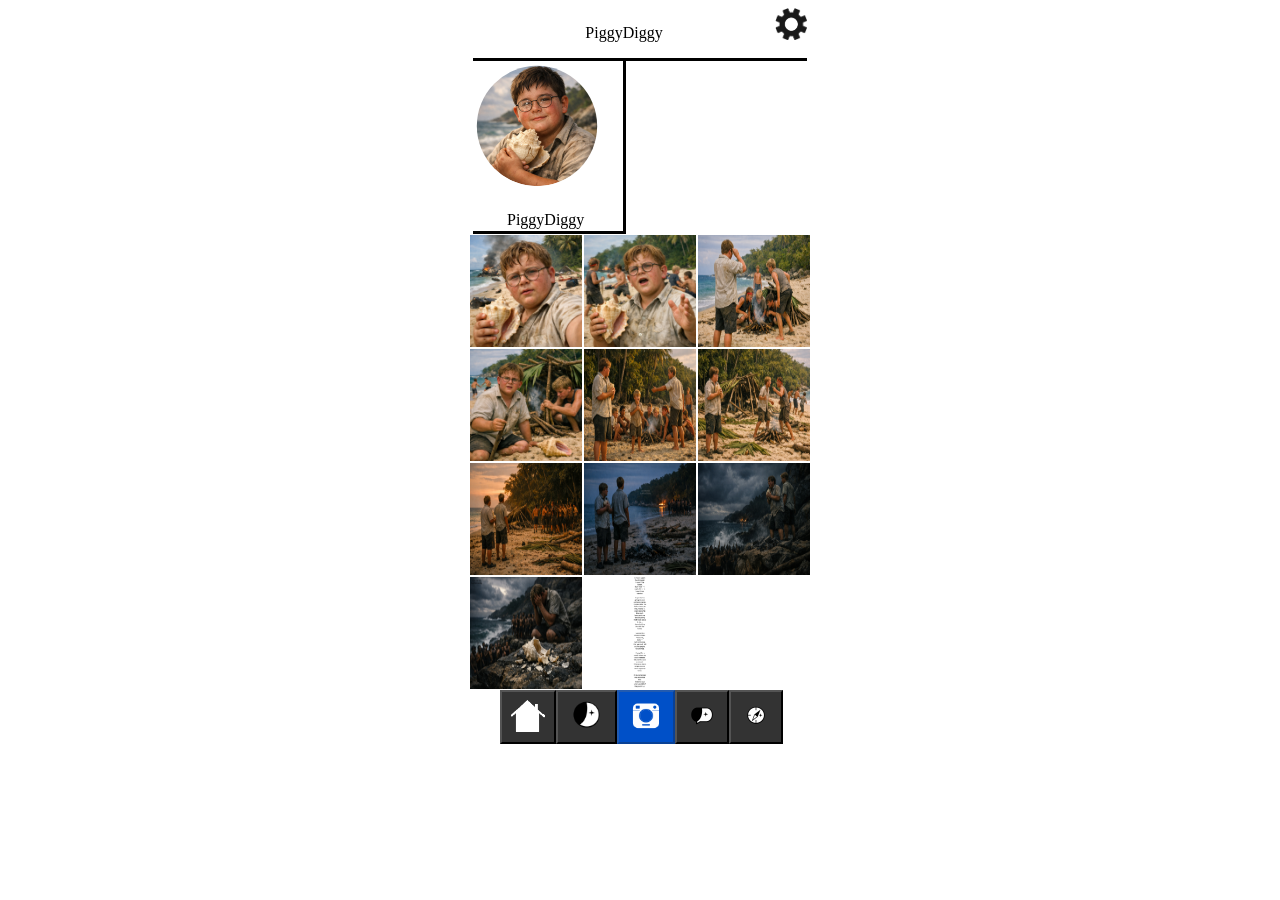
<file: index.html>
<!DOCTYPE html>
<html style="width: 350px; display: block;
  margin: auto;">
  <head>
    <link href="style.css" rel="stylesheet">
  </head>
  <header style="border-bottom: solid;">
    <div style="display: flex;">
    <p style="margin-left: auto;"> PiggyDiggy </p>
    <img id="qq" src="gear.png" style="height: 32px; width: 32px; margin-left: auto;" onmouseenter="gear1()" onmouseleave="gear()">
    </div>
  </header>
  <header style="width: 150px; border-right: solid; height: 170px; border-bottom: solid;">
    <img src="pf_pic.png" style="background-color: green; margin-top: 1px; margin-bottom: 1px; width: 128px; clip-path: circle(47%);">
    <br>
    <div style="display: flex;">
    <p style="margin-left: 34px;">PiggyDiggy</p>
    
    </div>
  </header>
  <body>
    <div id="p3">
    <div id="c">
      <a href="1.html"> <img src="1.png" class="b" id="a"> </a>
      <a href="2.html"><img src="2.png" class="b" id="a"></a>
      <a href="3.html"><img src="3.png" class="b" id="a"></a>
      <a href="4.html"><img src="4.png" class="b" id="a"></a>
      <a href="5.html"><img src="5.png" class="b" id="a"></a>
      <a href="6.html"><img src="6.png" class="b" id="a"></a>
      <a href="7.html"><img src="7.png" class="b" id="a"></a>
      <a href="8.html"><img src="8.png" class="b" id="a"></a>
      <a href="9.html"><img src="9.png" class="b" id="a"></a>
      <a href="10.html"><img src="10.png" class="b" id="a"></a>
      <a href="11.html"><img src="11.png" class="b" id="a" style="display: block; margin: auto;"></a>
    </div>
    </div>
    <script src="main.js"></script>
    <noscript>Error: No JS</noscript>
  </body>
  <div style="display: flex; justify-content: center; align-items: center;">
  <footer style="background-color: rgba(0, 0, 0, .8); display: flex; width: 281px;">
    <button style="background-color: rgba(0, 0, 0, 0);"> <img src="home.png" style="padding: 3px; height: 32px;"> </button>
    <a href="credit.html"><button style="background-color: rgba(0, 0, 0, 0);"> <img src="icon2.png" style="padding: 0px; height: 45px;"> </button></a>
    <button style="background-color: rgba(0, 80, 200, 1);" disabled> <img src="icon.png" style="padding: 0px; height: 42px;"> </button>
    <button style="background-color: rgba(0, 0, 0, 0);"> <img src="icon3.png" style="padding: 3px; height: 32px;"> </button>
    <button style="background-color: rgba(0, 0, 0, 0);"> <img src="icon4.png" style="padding: 3px; height: 32px;"> </button>
  </footer>
  </div>
</html>
</file>
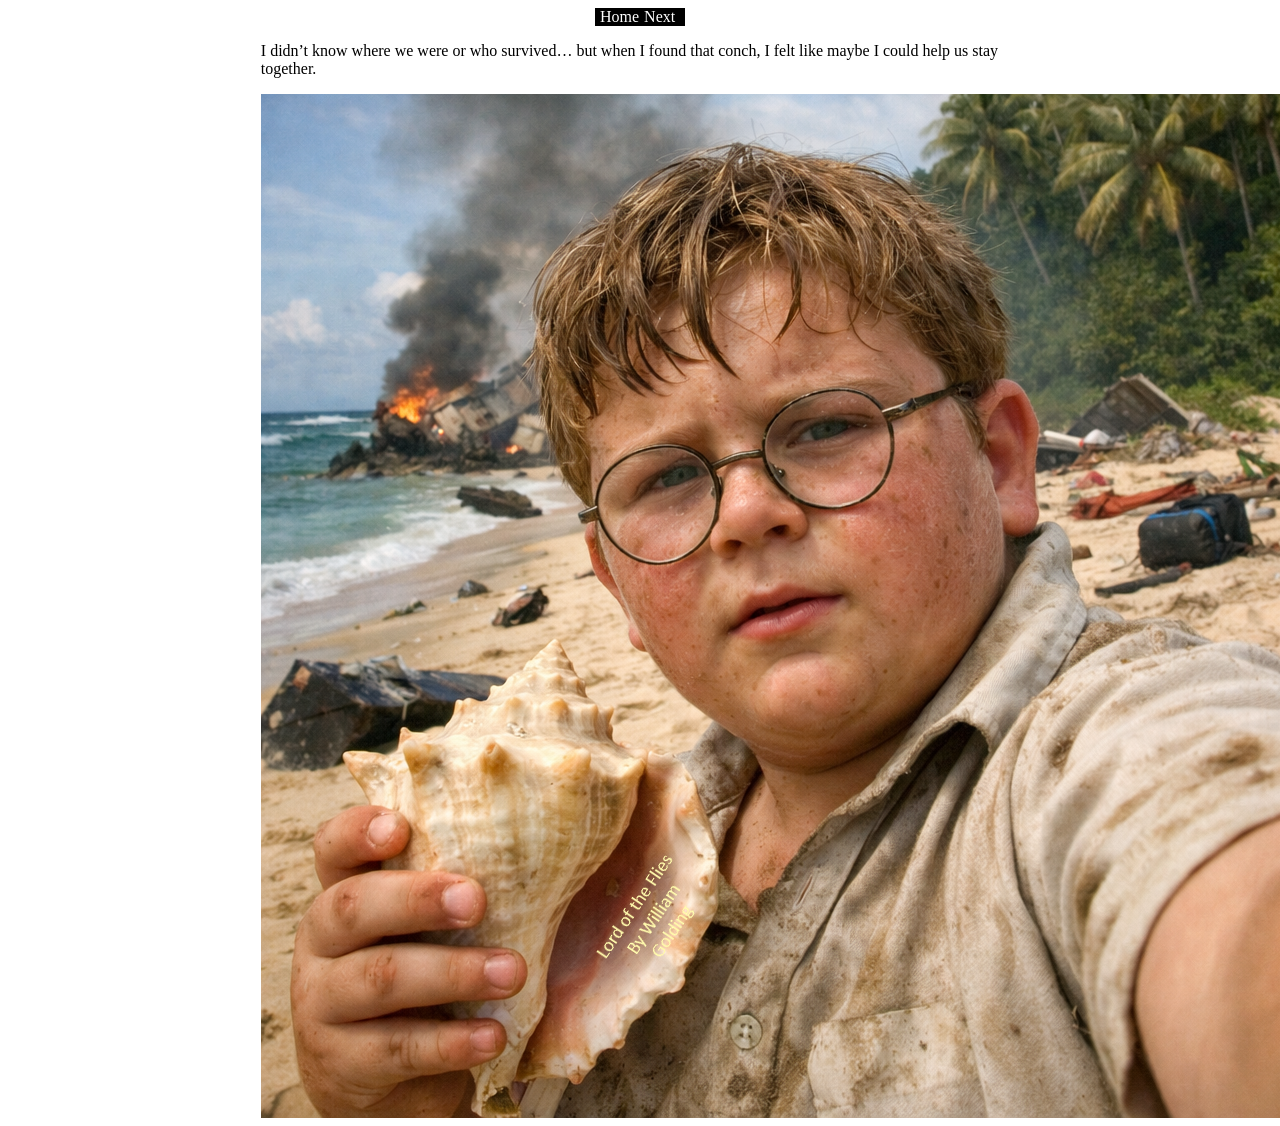
<file: 1.html>
<html>
<head>
  <link href="div.css" rel="stylesheet">
</head>
<body>
  <div>
  <ul style="width: 90px">
    <li><a href="index.html"> Home </a></li>
    <li><a href="2.html"> Next </a></li>
  </ul>
    <p>I didn’t know where we were or who survived… but when I found that conch, I felt like maybe I could help us stay together.</p>
<img src="1.png">
</div>
</body>
</html>
</file>
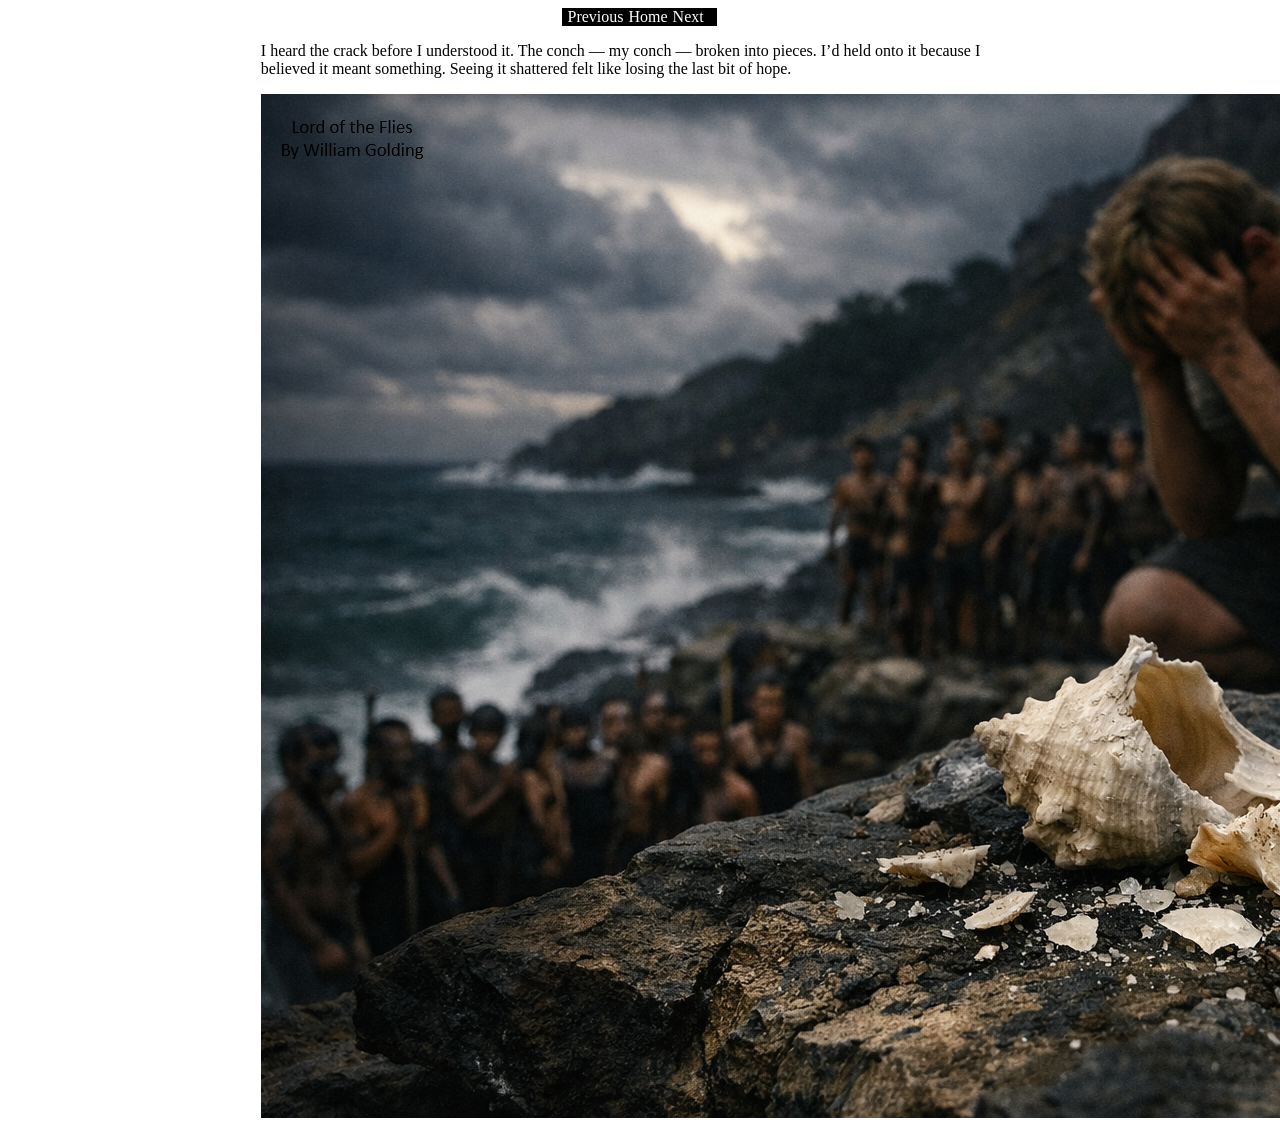
<file: 10.html>
<html>
  <head>
    <link href="div.css" rel="stylesheet">
  </head>
  <body>
    <div>
  <ul>
    <li><a href="9.html"> Previous </a></li>
    <li><a href="index.html"> Home </a></li>
    <li><a href="11.html"> Next </a></li>
  </ul>
      <p>I heard the crack before I understood it. The conch — my conch — broken into pieces. I’d held onto it because I believed it meant something. Seeing it shattered felt like losing the last bit of hope.</p>
    <img src="10.png">
  </div>
  </body>
</html>
</file>
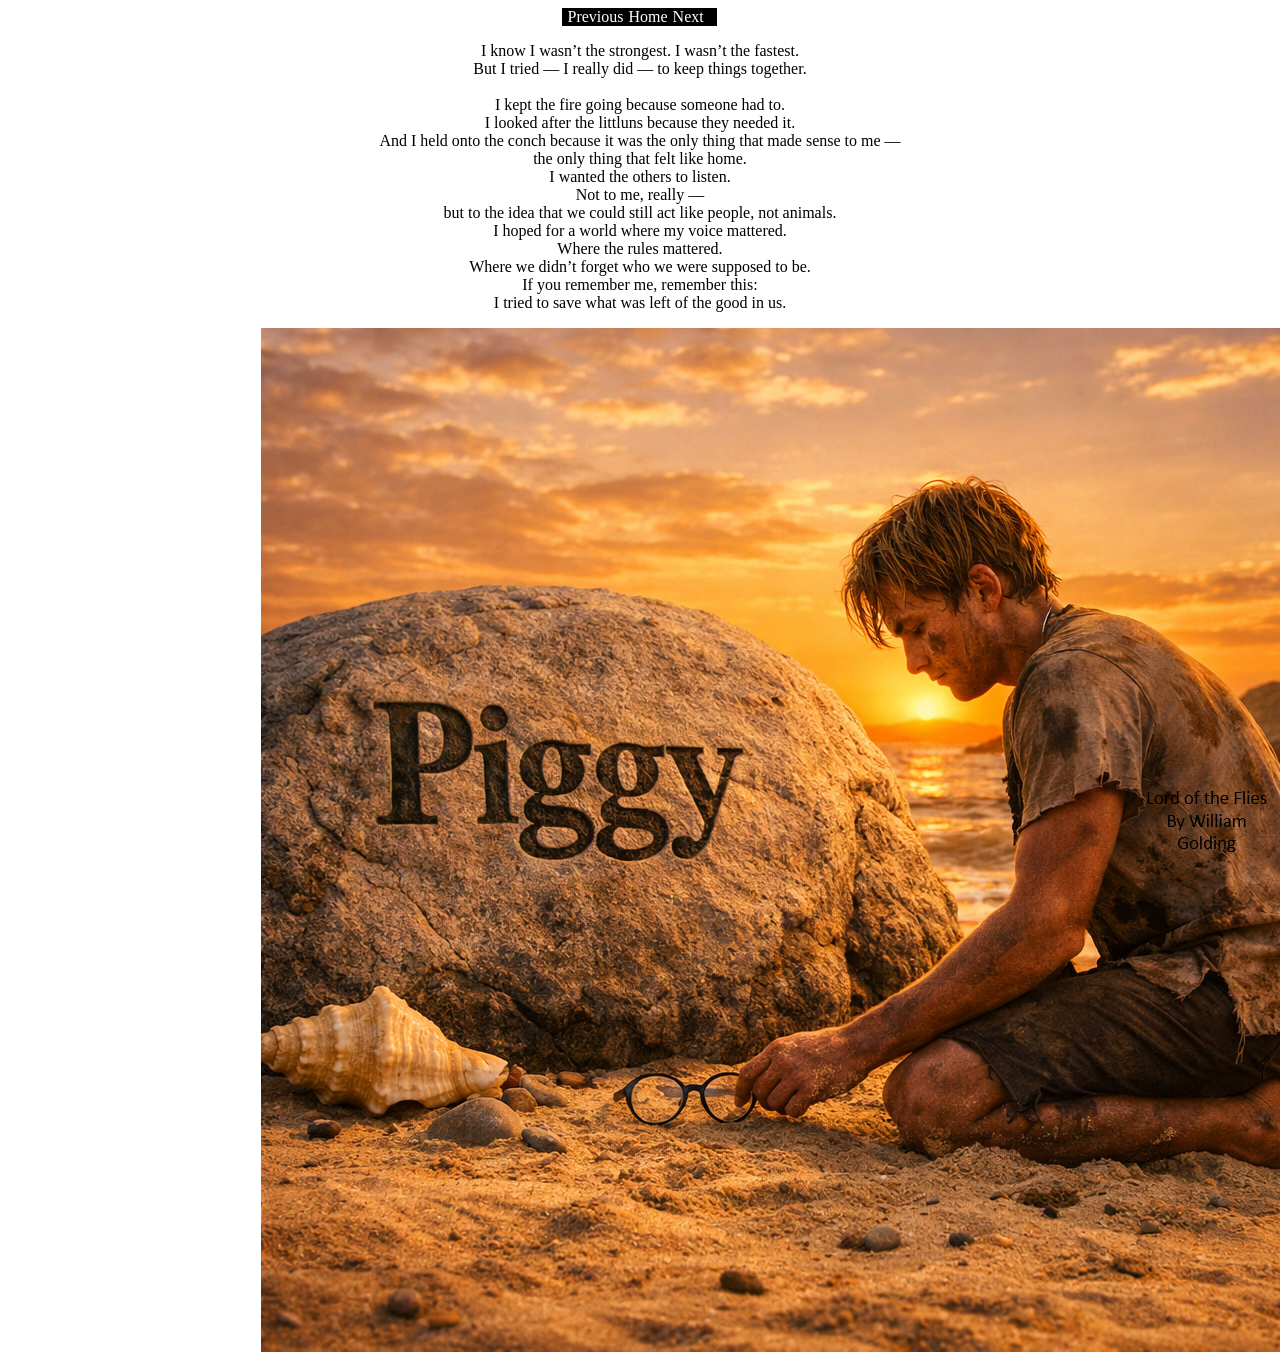
<file: 11.html>
<html>
  <head>
    <link href="div.css" rel="stylesheet">
  </head>
  <body>
    <div>
  <ul>
    <li><a href="10.html"> Previous </a></li>
    <li><a href="index.html"> Home </a></li>
    <li><a href="1.html"> Next </a></li>
  </ul>
    <p style="text-align: center;"> I know I wasn’t the strongest.
I wasn’t the fastest.<br>
But I tried — I really did — to keep things together.<br>
<br>
I kept the fire going because someone had to.<br>
I looked after the littluns because they needed it.<br>
And I held onto the conch because it was the only thing that made sense to me —<br>
the only thing that felt like home.
<br>
I wanted the others to listen.<br>
Not to me, really —<br>
but to the idea that we could still act like people, not animals.
<br>
I hoped for a world where my voice mattered.<br>
Where the rules mattered.<br>
Where we didn’t forget who we were supposed to be.
<br>
If you remember me, remember this:<br>
I tried to save what was left of the good in us. </p>
      <img src="112.png">
    </div>
  </body>
</html>
</file>
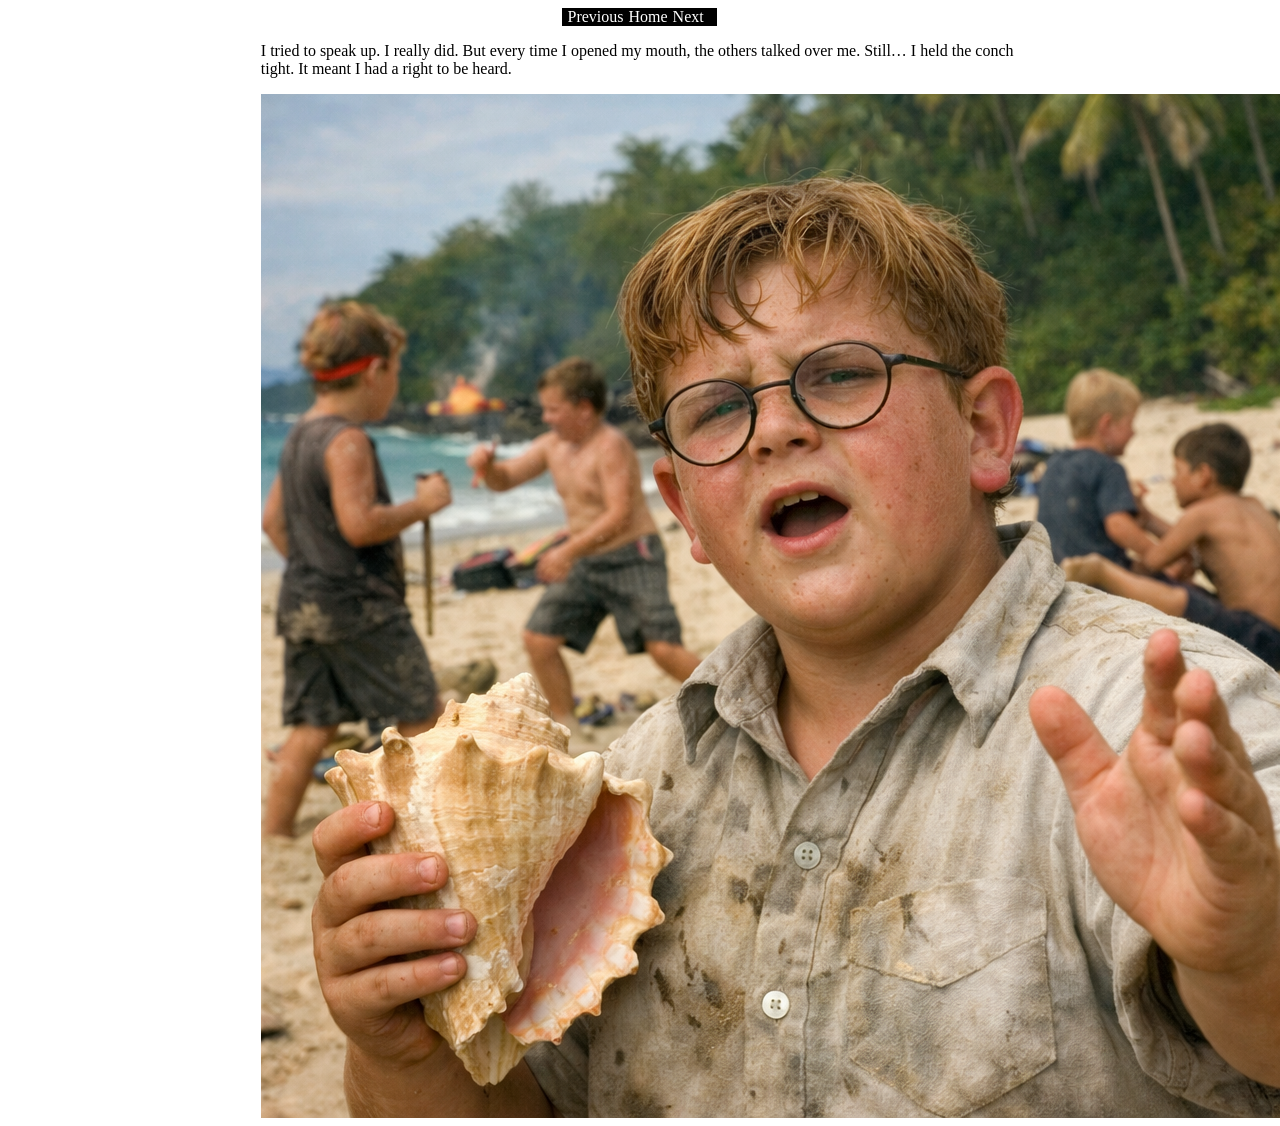
<file: 2.html>
<html>
  <head>
    <link href="div.css" rel="stylesheet">
  </head>
  <body>
    <div>
  <ul>
    <li><a href="1.html"> Previous </a></li>
    <li><a href="index.html"> Home </a></li>
    <li><a href="3.html"> Next </a></li>
  </ul>
      <p>I tried to speak up. I really did. But every time I opened my mouth, the others talked over me. Still… I held the conch tight. It meant I had a right to be heard.</p>
    <img src="2.png">
    </div>
  </body>
</html>
</file>
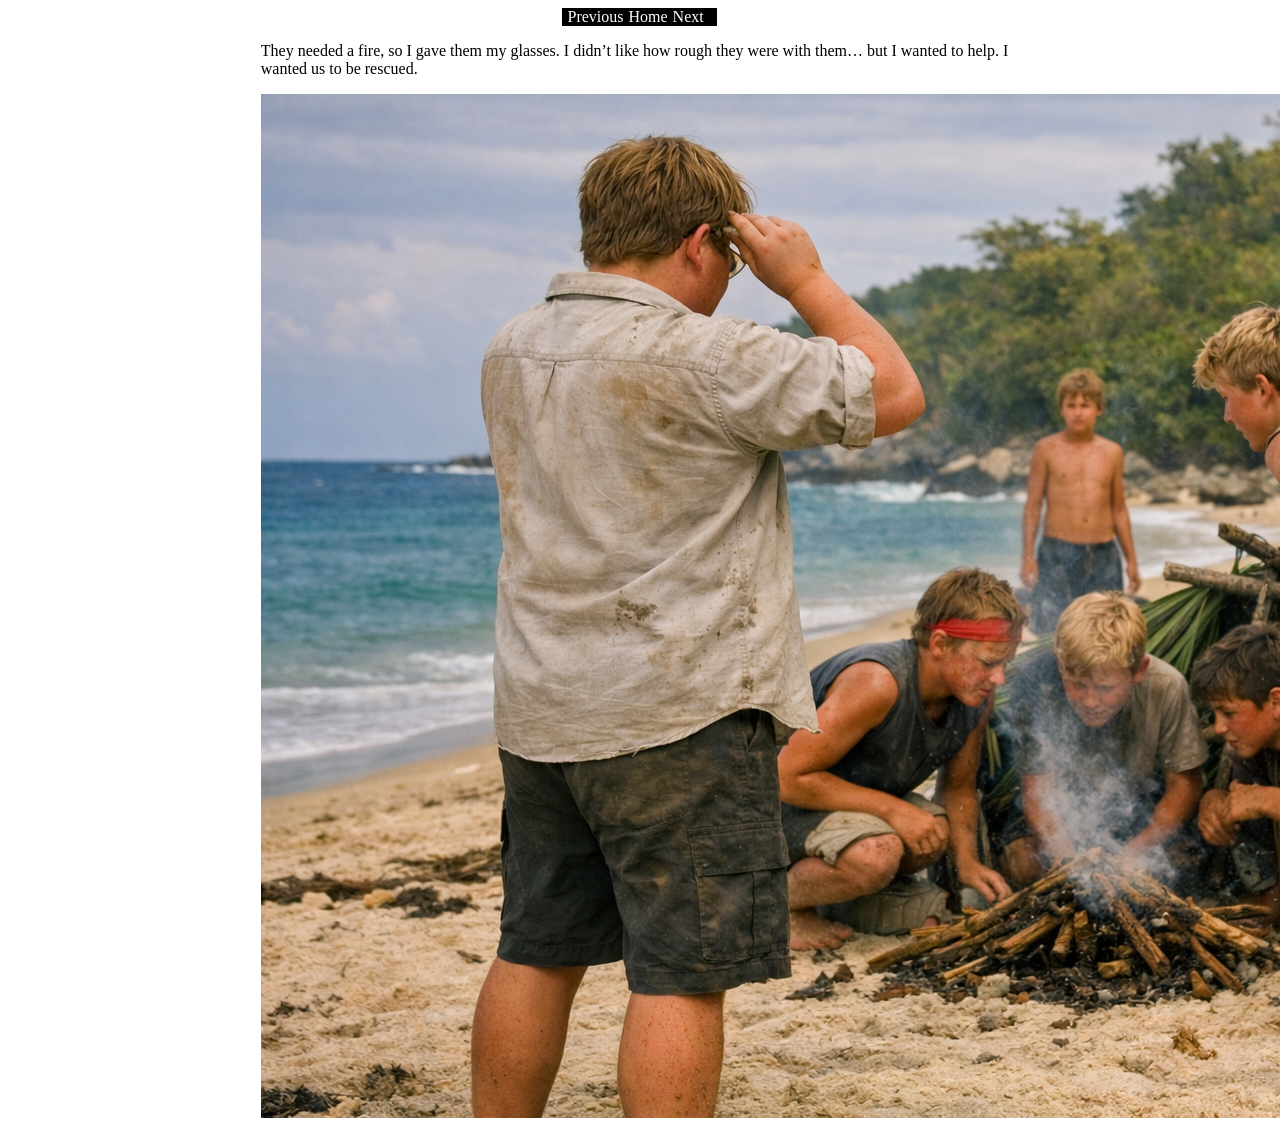
<file: 3.html>
<html>
  <head>
    <link href="div.css" rel="stylesheet">
  </head>
  <body>
    <div>
  <ul>
    <li><a href="2.html"> Previous </a></li>
    <li><a href="index.html"> Home </a></li>
    <li><a href="4.html"> Next </a></li>
  </ul>
      <p>They needed a fire, so I gave them my glasses. I didn’t like how rough they were with them… but I wanted to help. I wanted us to be rescued.</p>
    <img src="3.png">
      </div>
  </body>
</html>
</file>
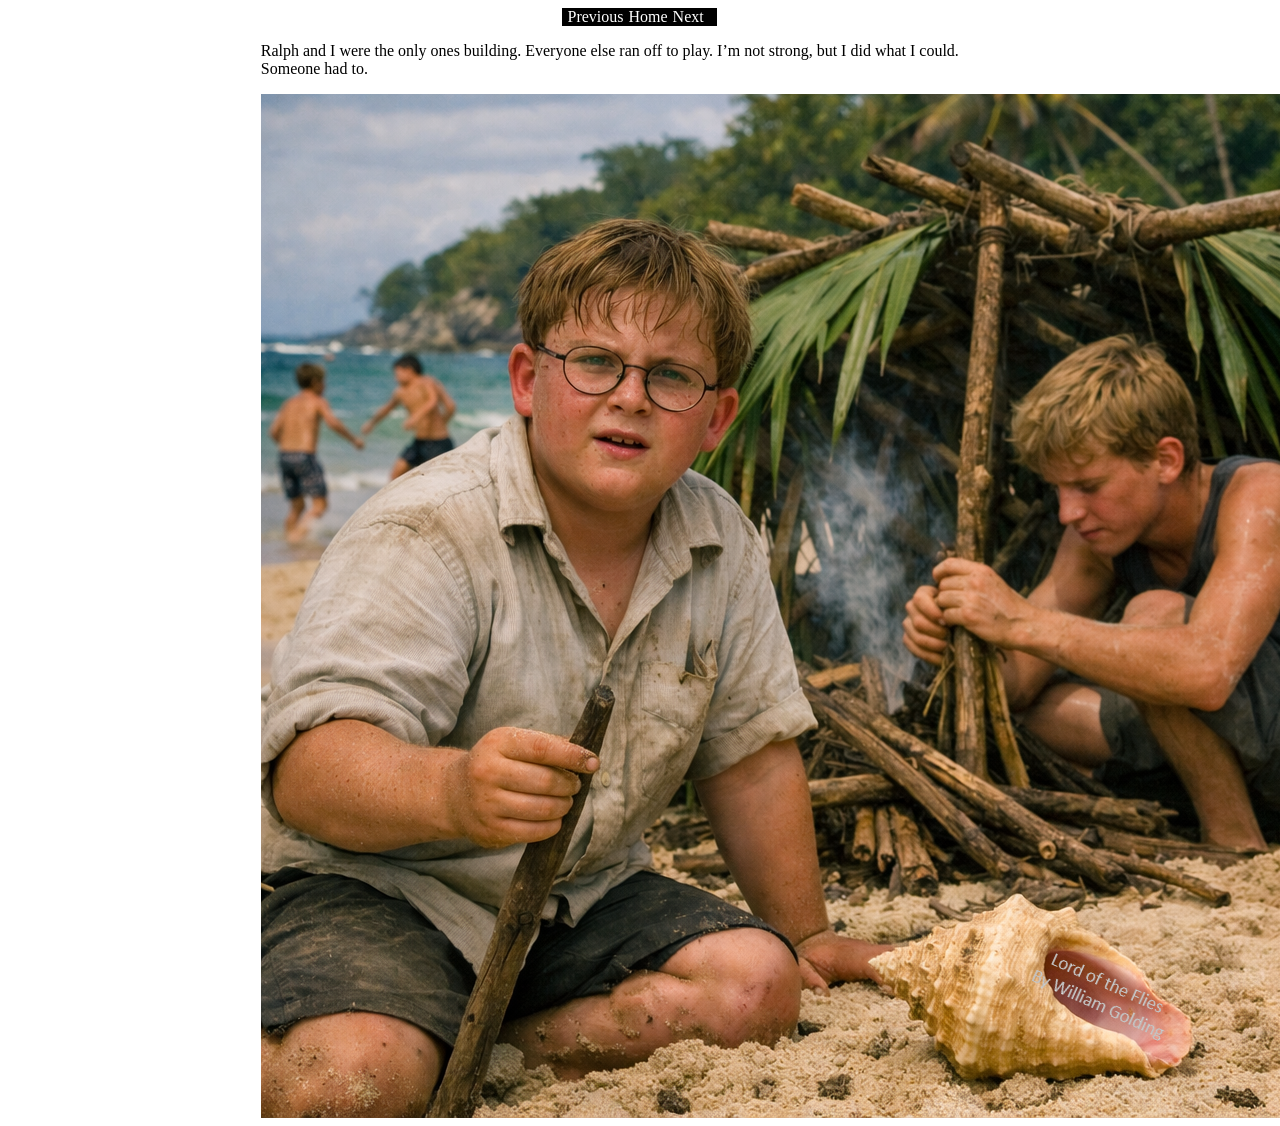
<file: 4.html>
<html>
  <head>
    <link href="div.css" rel="stylesheet">
  </head>
  <body>
    <div>
  <ul>
    <li><a href="3.html"> Previous </a></li>
    <li><a href="index.html"> Home </a></li>
    <li><a href="5.html"> Next </a></li>
  </ul>
      <p>Ralph and I were the only ones building. Everyone else ran off to play. I’m not strong, but I did what I could. Someone had to.</p>
    <img src="4.png">
    </div>
  </body>
</html>
</file>
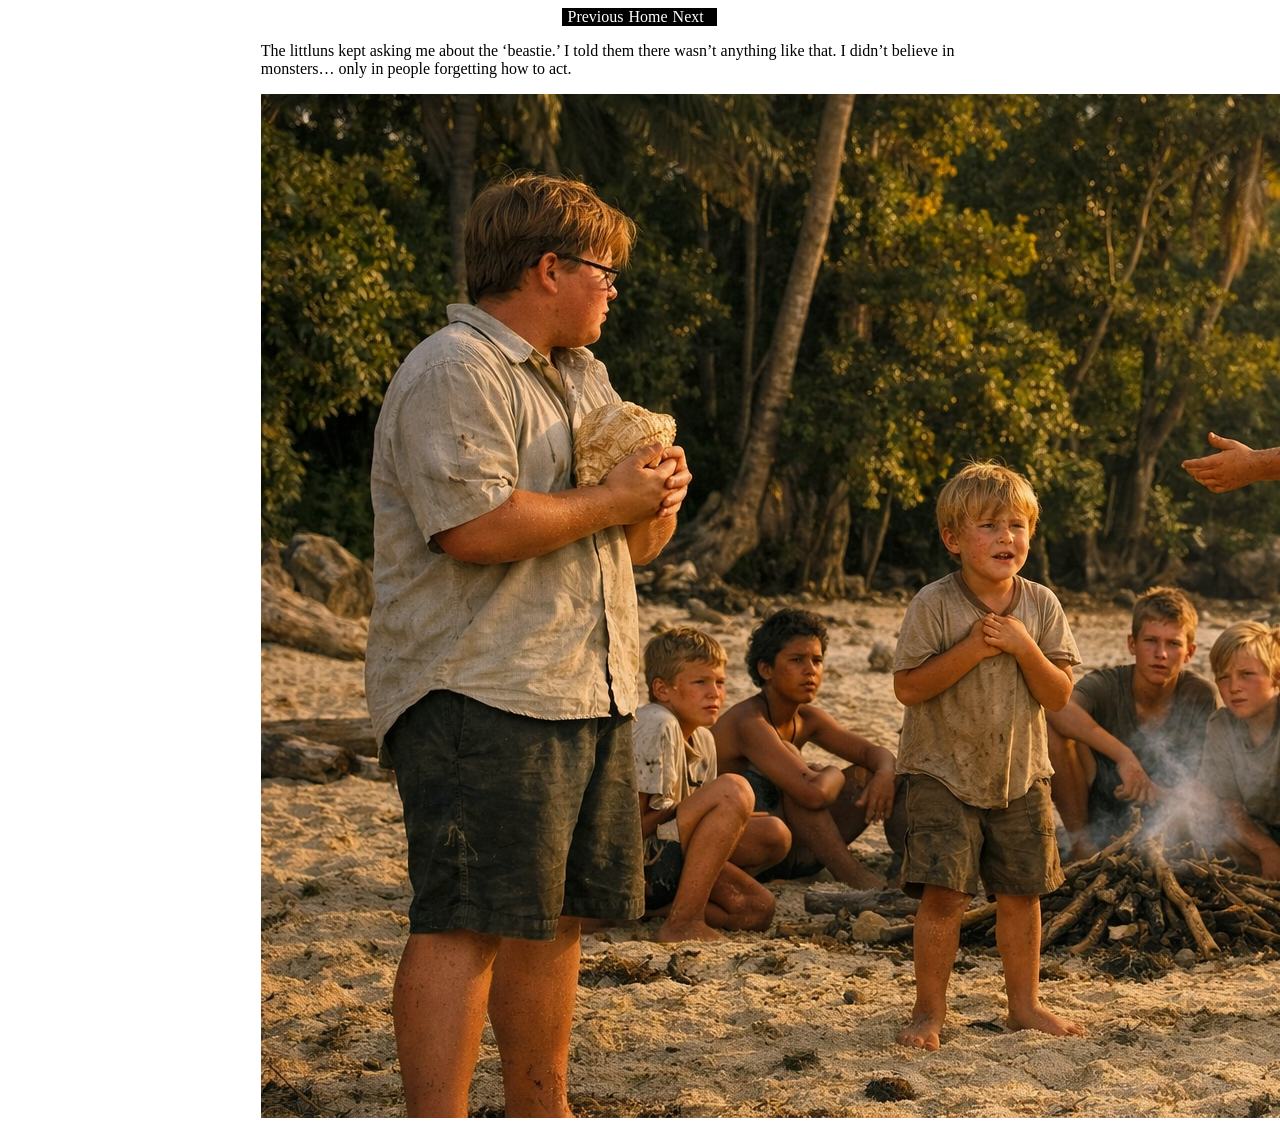
<file: 5.html>
<html>
  <head>
    <link href="div.css" rel="stylesheet">
  </head>
  <body>
    <div>
  <ul>
    <li><a href="4.html"> Previous </a></li>
    <li><a href="index.html"> Home </a></li>
    <li><a href="6.html"> Next </a></li>
  </ul>
      <p>The littluns kept asking me about the ‘beastie.’ I told them there wasn’t anything like that. I didn’t believe in monsters… only in people forgetting how to act.</p>
    <img src="5.png">
  </div>
  </body>
</html>
</file>
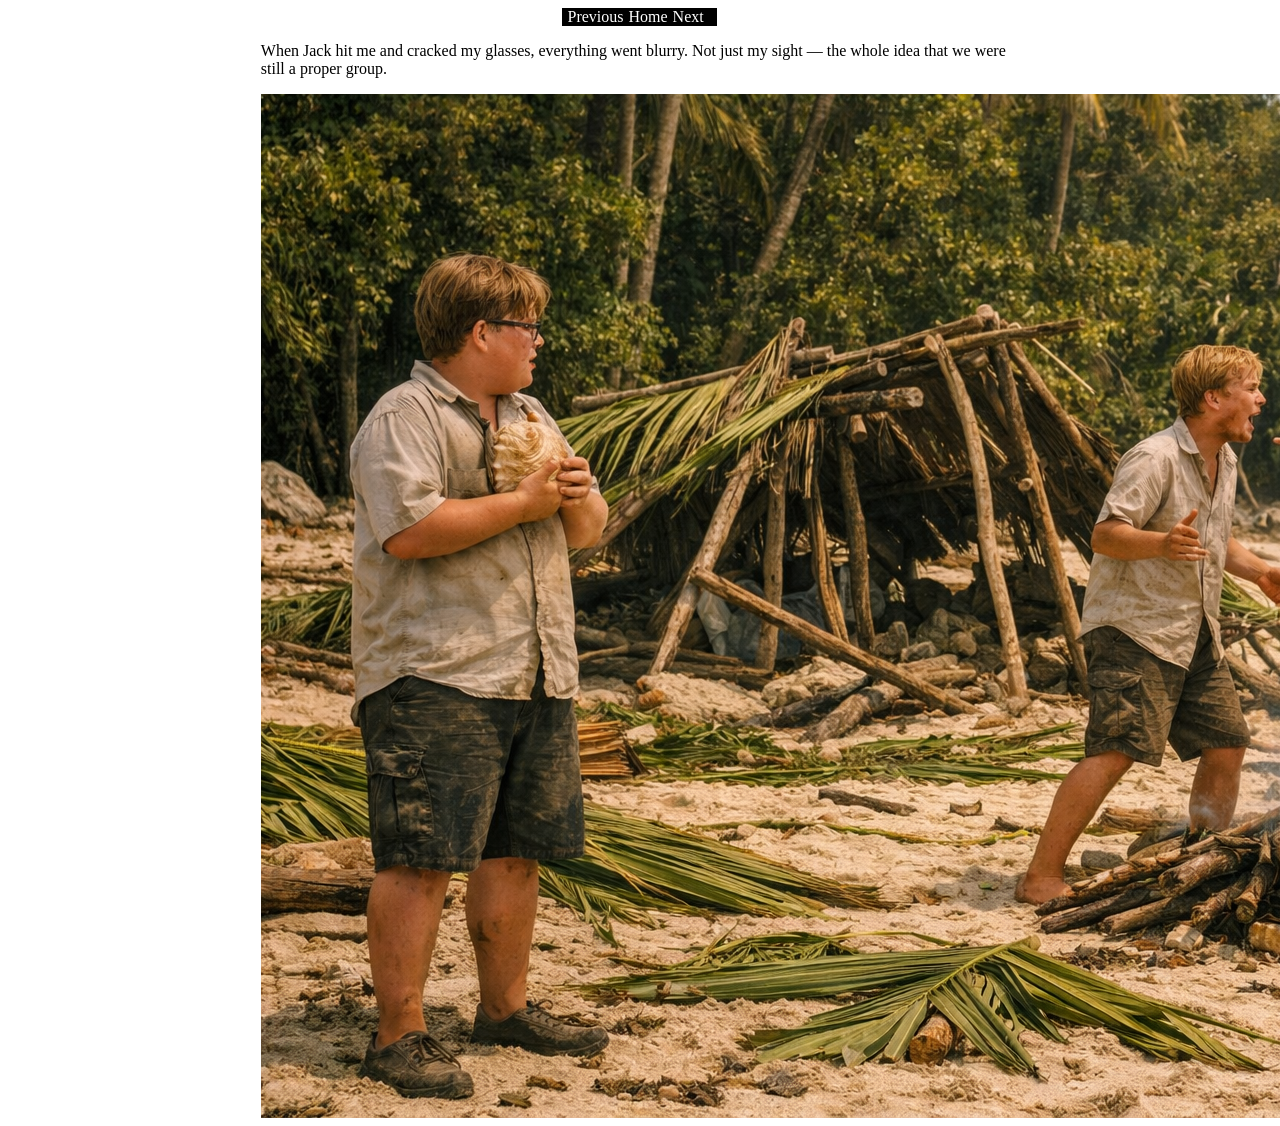
<file: 6.html>
<html>
  <head>
    <link href="div.css" rel="stylesheet">
  </head>
  <body>
    <div>
  <ul>
    <li><a href="5.html"> Previous </a></li>
    <li><a href="index.html"> Home </a></li>
    <li><a href="7.html"> Next </a></li>
  </ul>
      <p>When Jack hit me and cracked my glasses, everything went blurry. Not just my sight — the whole idea that we were still a proper group.</p>
    <img src="6.png">
  </div>
  </body>
</html>
</file>
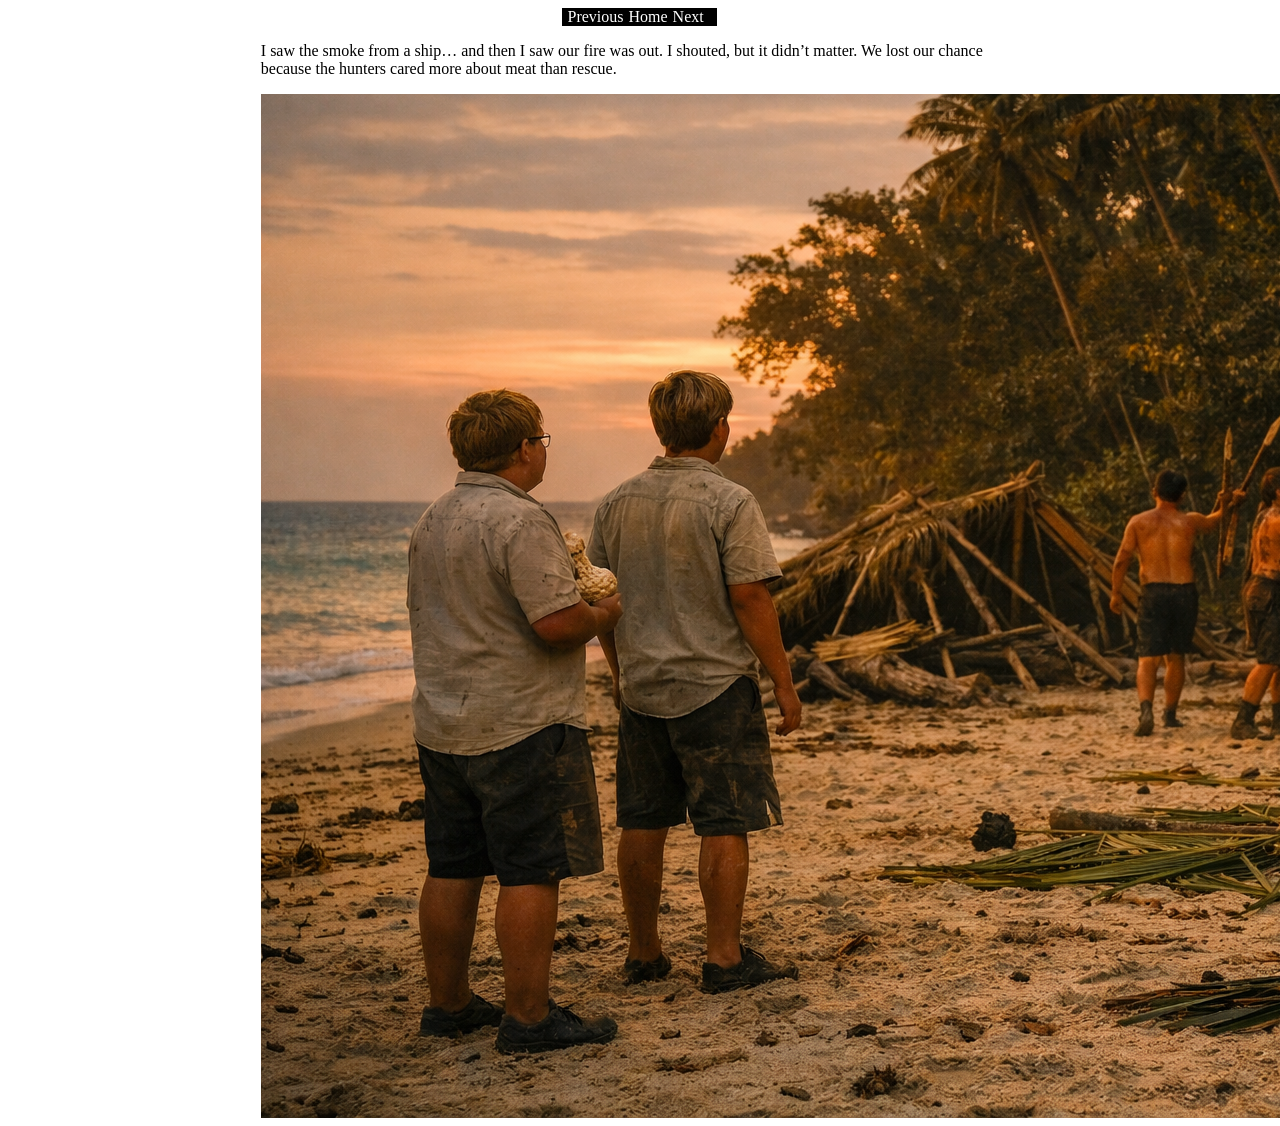
<file: 7.html>
<html>
  <head>
    <link href="div.css" rel="stylesheet">
  </head>
  <body>
    <div>
  <ul>
    <li><a href="6.html"> Previous </a></li>
    <li><a href="index.html"> Home </a></li>
    <li><a href="8.html"> Next </a></li>
  </ul>
      <p>I saw the smoke from a ship… and then I saw our fire was out. I shouted, but it didn’t matter. We lost our chance because the hunters cared more about meat than rescue.</p>
    <img src="7.png">
      </div>
  </body>
</html>
</file>
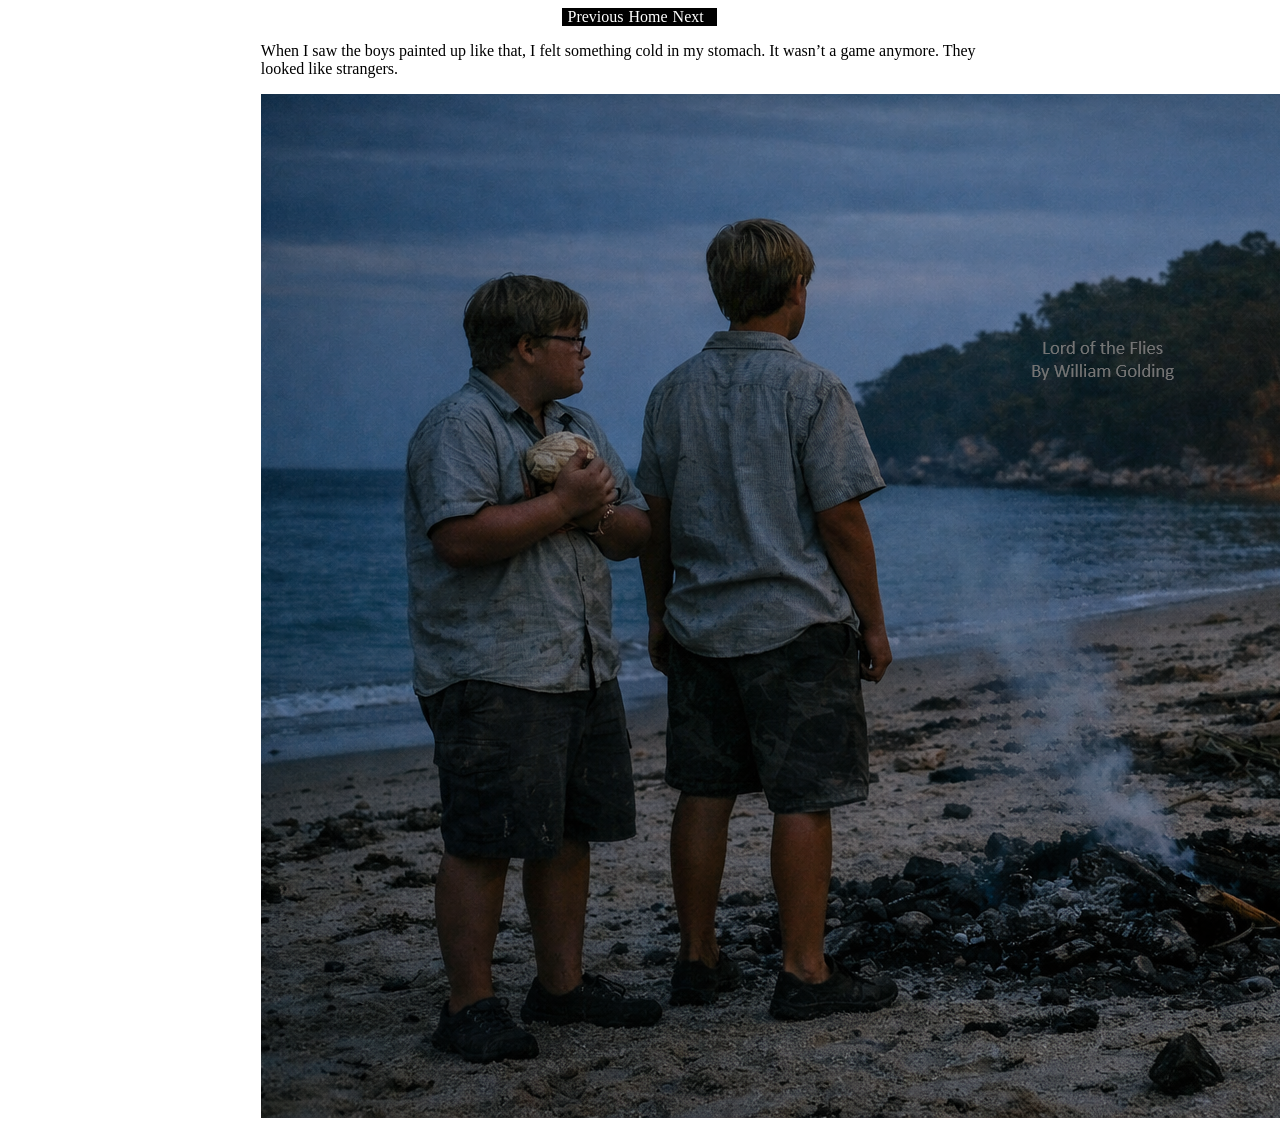
<file: 8.html>
<html>
  <head>
    <link href="div.css" rel="stylesheet">
  </head>
  <body>
    <div>
  <ul>
    <li><a href="7.html"> Previous </a></li>
    <li><a href="index.html"> Home </a></li>
    <li><a href="9.html"> Next </a></li>
  </ul>
      <p>When I saw the boys painted up like that, I felt something cold in my stomach. It wasn’t a game anymore. They looked like strangers.</p>
    <img src="8.png">
  </div>
  </body>
</html>
</file>
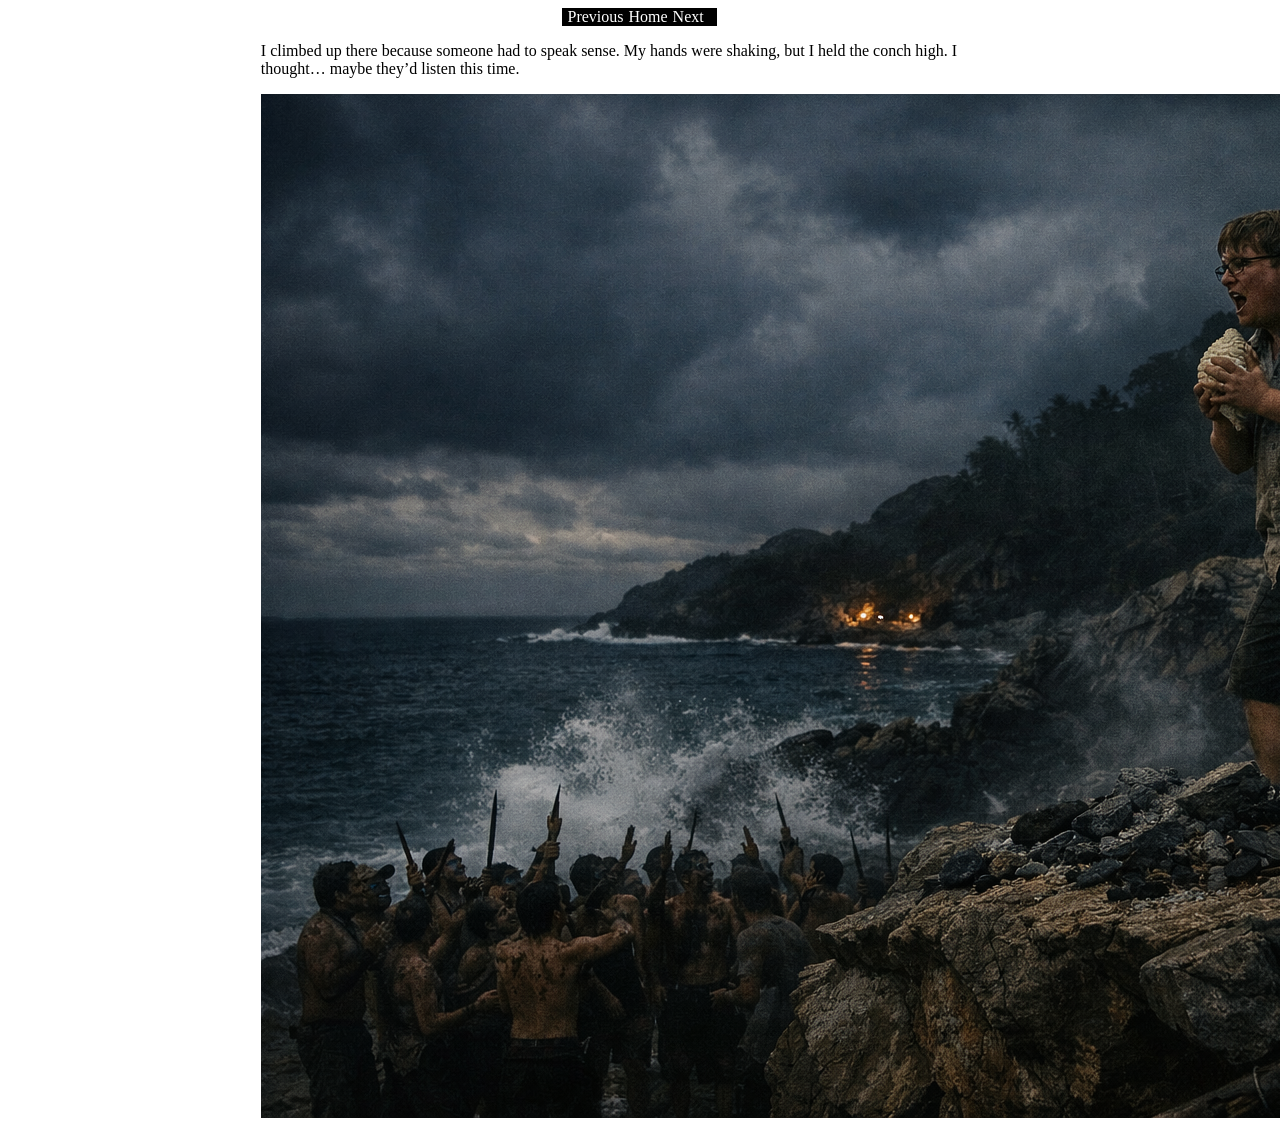
<file: 9.html>
<html>
  <head>
    <link href="div.css" rel="stylesheet">
  </head>
  <body>
    <div>
  <ul>
    <li><a href="8.html"> Previous </a></li>
    <li><a href="index.html"> Home </a></li>
    <li><a href="10.html"> Next </a></li>
  </ul>
      <p>I climbed up there because someone had to speak sense. My hands were shaking, but I held the conch high. I thought… maybe they’d listen this time.</p>
    <img src="9.png">
  </div>
  </body>
</html>
</file>
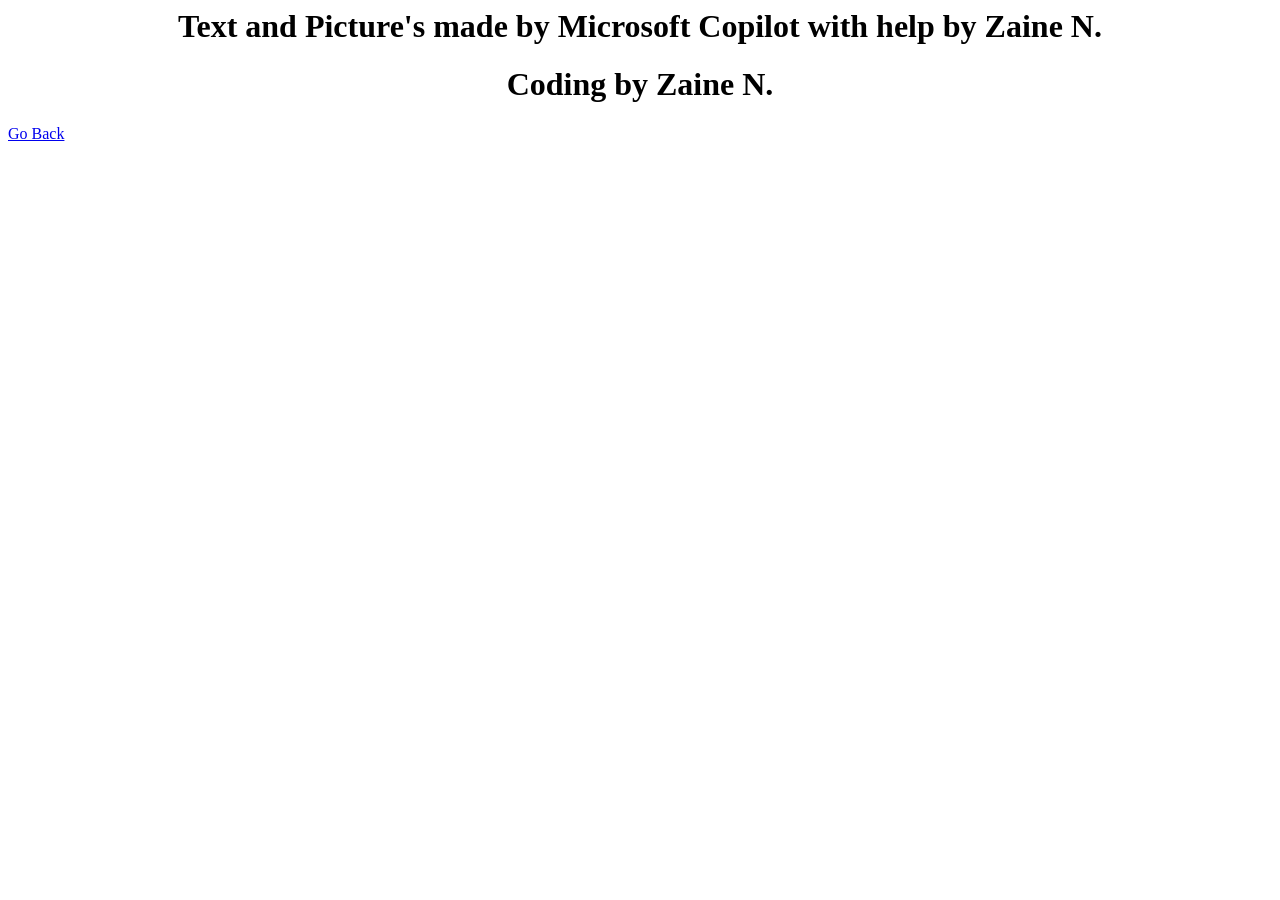
<file: credit.html>
<html>
  <head>
    
  </head>
  <body>
    <div style="text-align: center;">
    <h1> Text and Picture's made by Microsoft Copilot with help by Zaine N.</h1>
    <h1> Coding by Zaine N.</h1>
      </div>
    <a href="index.html">Go Back</a>
  </body>
</html>
</file>
<file: style.css>
body {
  background-color: White;
}
p {
  color: Black;
}
#b {
 display: flex;
 height: 128px;
 max-width: 96px;
}
.b {
  height: 112px;
  max-width: 112px;
  display: block;
  margin: 1px;
  z-index: 0;
}
#c {
  display: grid;
  grid-template-columns: auto auto auto;
  justify-content: center;
  grid-template-rows: repeat(5, auto);
  grid-template-columns: repeat(3, auto);
}
#a:hover {
  cursor: pointer;
}
#q{
  animtion: none;
}
@keyframes q {
  0%  {transform: rotate(0deg);}
  10% {transform: rotate(2.5deg);}
  20% {transform: rotate(5deg);}
  30% {transform: rotate(7.5deg);}
  40% {transform: rotate(10deg);}
  50% {transform: rotate(12.5deg);}
  60% {transform: rotate(15deg);}
  70% {transform: rotate(17.5deg);}
  80% {transform: rotate(20deg);}
  90% {transform: rotate(22.5deg);}
  100% {transform: rotate(25deg);}
}
@keyframes qq {
  100%  {transform: rotate(0deg);}
  90% {transform: rotate(2.5deg);}
  80% {transform: rotate(5deg);}
  70% {transform: rotate(7.5deg);}
  60% {transform: rotate(10deg);}
  50% {transform: rotate(12.5deg);}
  40% {transform: rotate(15deg);}
  30% {transform: rotate(17.5deg);}
  20% {transform: rotate(20deg);}
  10% {transform: rotate(22.5deg);}
  0% {transform: rotate(25deg);}
}
#p3 {
  position: static;
  background-repeat: no-repeat; 
  background-size: contain; 
  z-index: 1;
}
#clearBtn {
  position: fixed;
  top: 10px;
  left: 10px;
  z-index: 9999;
}
</file>
<file: div.css>
div {
display: block;
  margin: auto;
  width: 60%;
}
ul {
  display: flex;
  list-style-type: none;
  margin: 0;
  padding: 0;
  overflow: hidden;
  background-color: rgba(0, 0, 0, 1);
  color: red;
  text-align: center;
  width: 155px;
  margin: auto;
}
li:hover {
  cursor: pointer;
  background-color: rgba(0, 50, 200, 1);
  width: 65px;
}
a {
  text-decoration: none;
  color: white;
  padding-left: 5px;
}
img {
  margin: auto;
}
</file>
